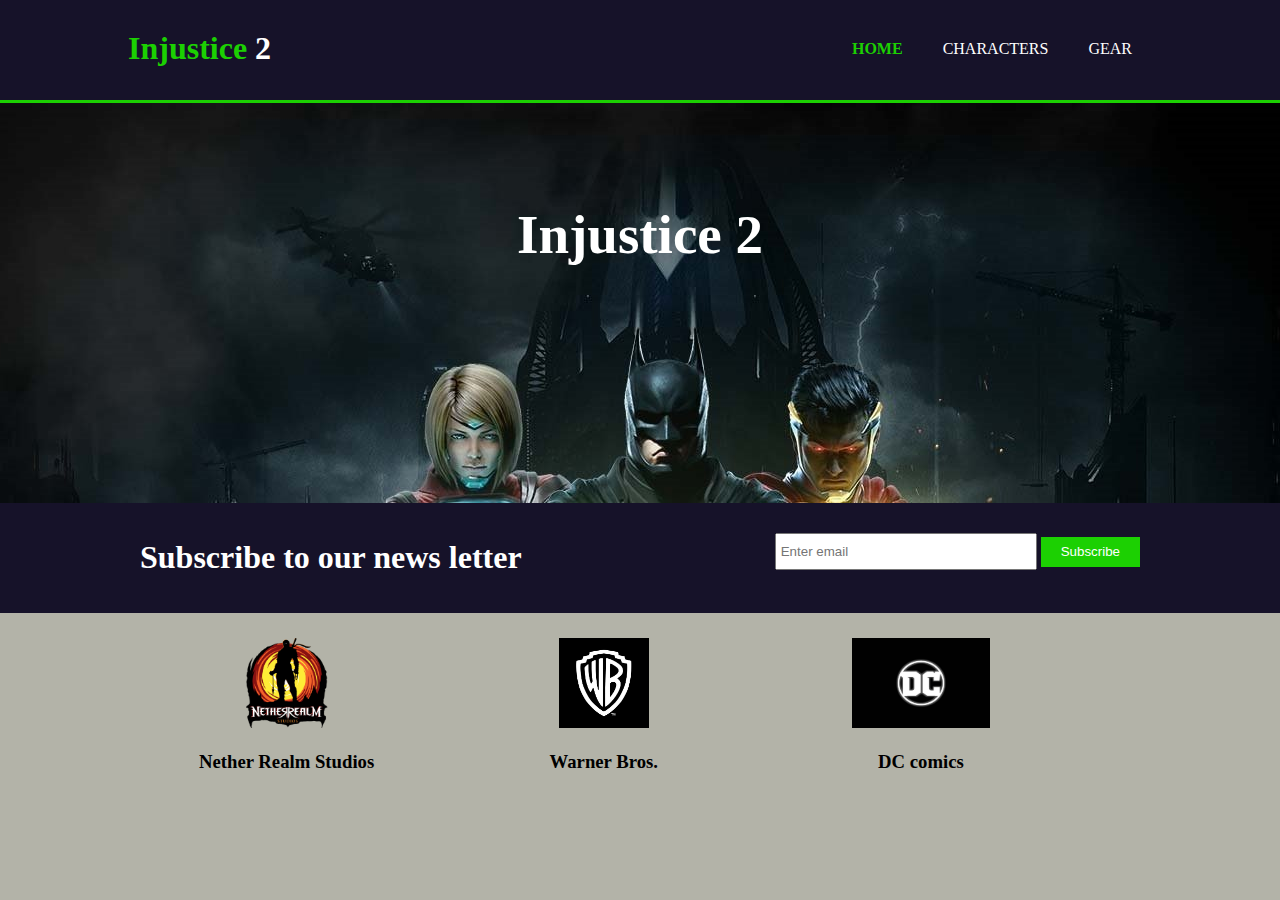
<file: index.html>
<!Doctype Html>

<html>
<head>
	<meta charset="utf- 8">
	<meta name='viewport' content="width=device-width">
	<title>Injustice 2 Crash Course | Welcome</title>
	<link rel="stylesheet" href="./css/donkey.css">
</head>
<body>
	<header>
		<div class="container">
			<div id="branding">
				<h1><span class="highlight">Injustice</span> 2</h1>
			</div>
			<nav>
				<ul>
					<li class="current"><a href="index.html">Home</a></li>
					<li><a href="char.html">Characters</a></li>
					<li><a href="gear.html">Gear</a></li>
				</ul>
			</nav>
		</div>
	</header>
	
	<section id="showcase">
		<div class="container">
			<h1>Injustice 2</h1>
		</div>
	</section>
	
	<section id="newsletter">
		<div class="container">
			<h1>Subscribe to our news letter</h1>
			<form>
				<input type="email" placeholder="Enter email"/>
				<button type="submit" class="button_1">Subscribe</button>
			</form>
		</div>
	</section>
	
	<section id="boxes">
		<div class="container">
			<div class='box'>
			<img src="./img/NetherRealm.png">
				<h3>Nether Realm Studios</h3>
			</div>
			<div class='box'>
			<img src="./img/warner-bros.jpg">
				<h3>Warner Bros.</h3>
			</div>
			<div class='box'>
			<img src="./img/DC.jpg">
				<h3>DC comics</h3>
			</div>
		</div>
	</section>
</body>

<html>
</file>
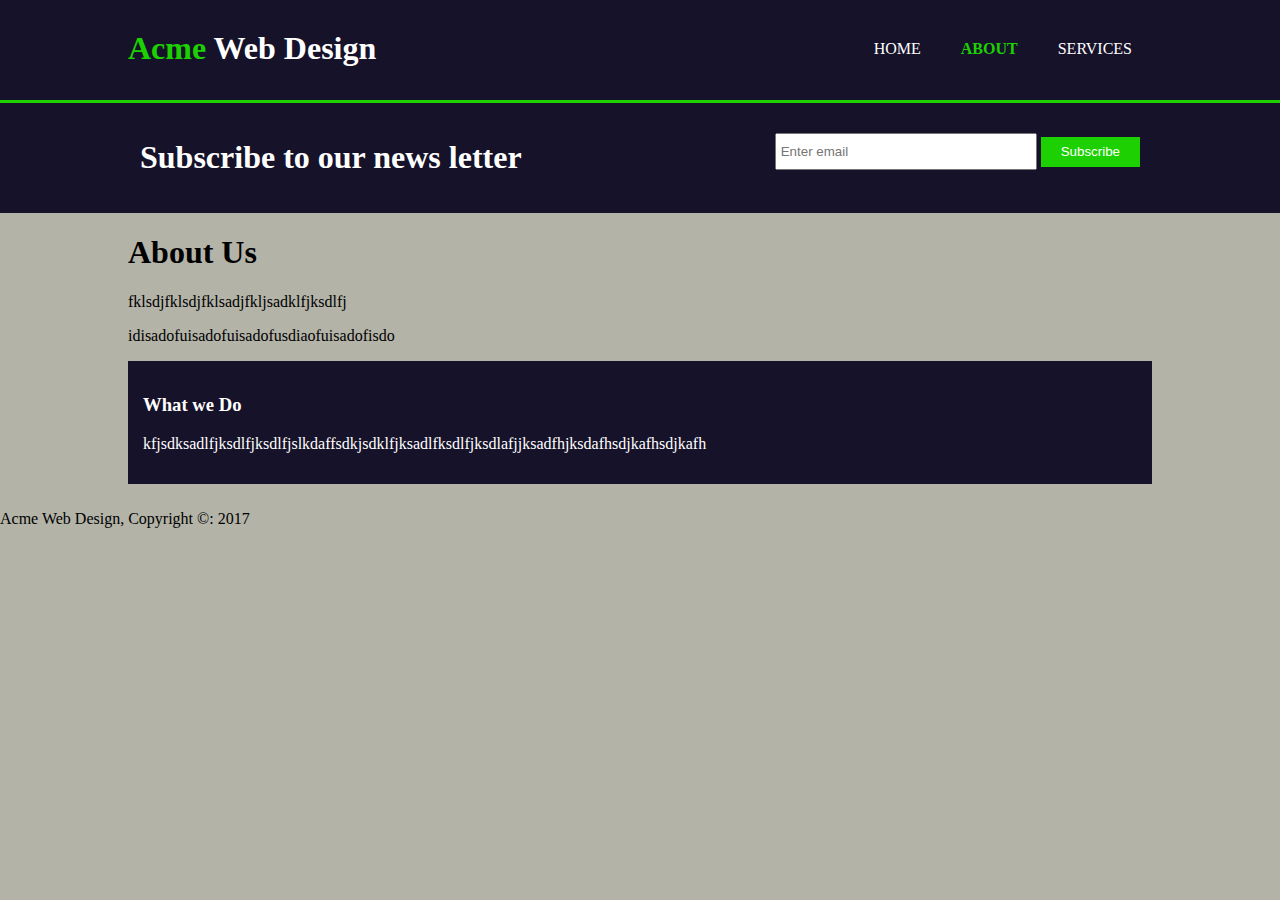
<file: about.html>
<!Doctype Html>

<html>
<head>
	<meta charset="utf- 8">
	<meta name='viewport' content="width=device-width">
	<title>Injustice 2 Crash Course | About</title>
	<link rel="stylesheet" href="./css/donkey.css">
</head>
<body>
	<header>
		<div class="container">
			<div id="branding">
				<h1><span class="highlight">Acme</span> Web Design</h1>
			</div>
			<nav>
				<ul>
					<li><a href="index.html">Home</a></li>
					<li class="current"><a href="about.html">About</a></li>
					<li><a href="services.html">Services</a></li>
				</ul>
			</nav>
		</div>
	</header>
	
	<section id="newsletter">
		<div class="container">
			<h1>Subscribe to our news letter</h1>
			<form>
				<input type="email" placeholder="Enter email"/>
				<button type="submit" class="button_1">Subscribe</button>
			</form>
		</div>
	</section>
	
	<section id="main">
		<div class="container">
			<article id="main-col">
				<h1 class="page-title">About Us</h1>
				<p>fklsdjfklsdjfklsadjfkljsadklfjksdlfj</p>
				<p>idisadofuisadofuisadofusdiaofuisadofisdo</p>
			</article>
			<aside id="sidebar">
				<div class="dark">
				<h3>What we Do</h3>
				<p>kfjsdksadlfjksdlfjksdlfjslkdaffsdkjsdklfjksadlfksdlfjksdlafjjksadfhjksdafhsdjkafhsdjkafh</p>
				</div>
			</aside>
		</div>
	</section>
	
	<footer>
		<p>Acme Web Design, Copyright &copy: 2017</p>
	</footer>
</body>

<html>
</file>
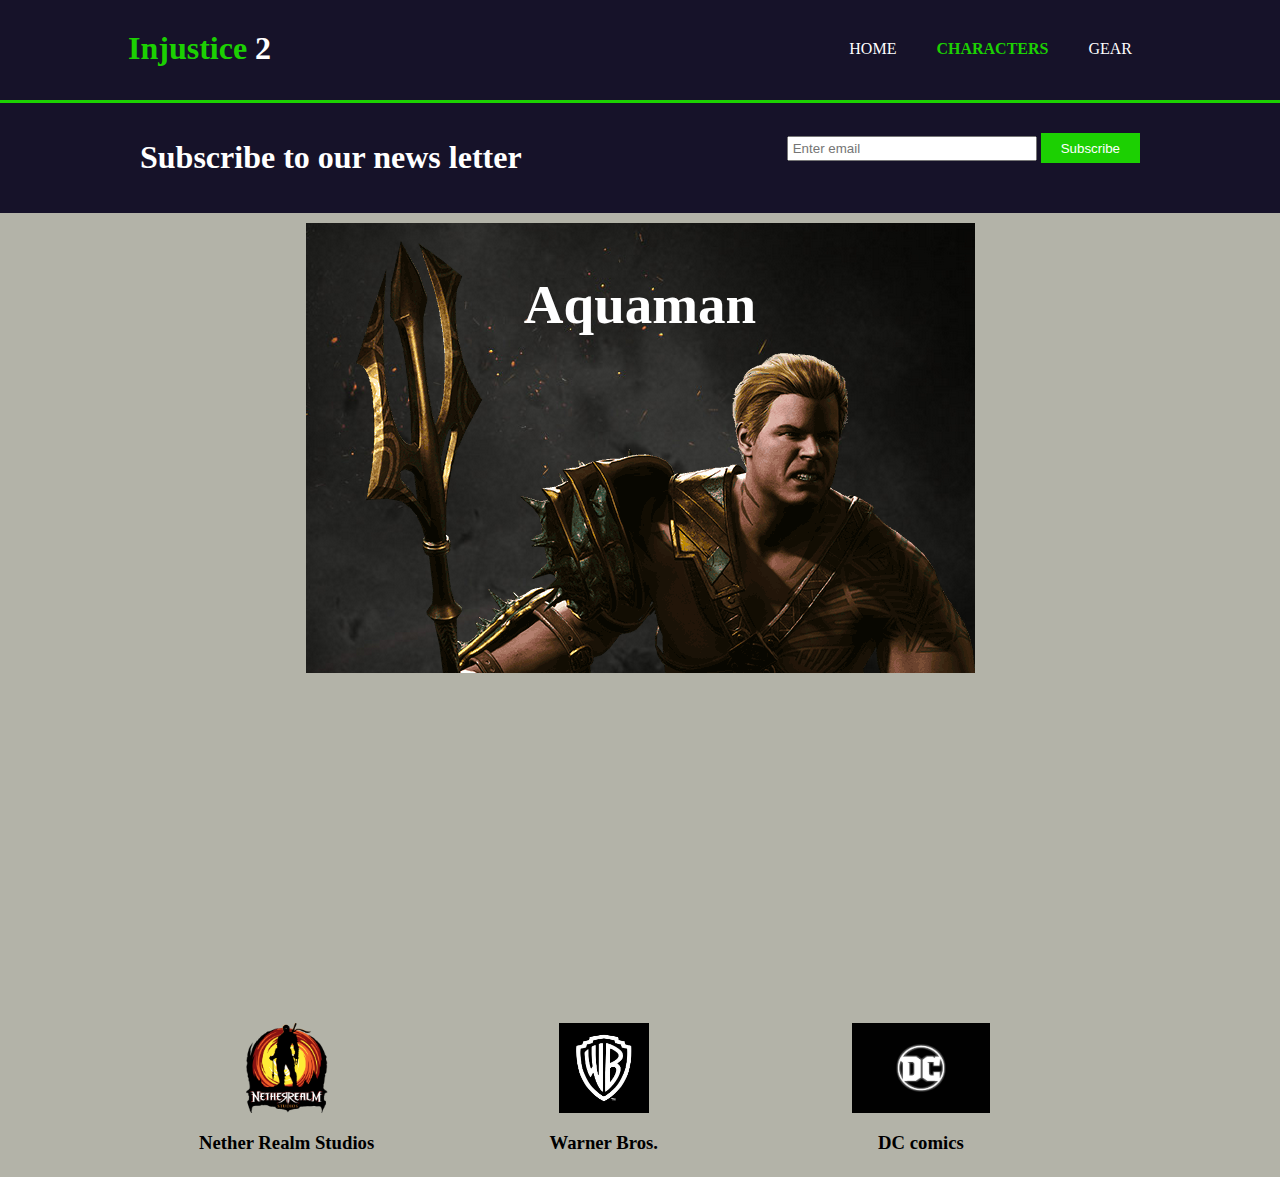
<file: Aquaman.html>
<html>
<head>
	<meta charset="utf- 8">
	<meta name='viewport' content="width=device-width">
	<title>Injustice 2 Crash Course | Welcome</title>
	<link rel="stylesheet" href="./css/donkey.css">
</head>
<body>
	<header>
		<div class="container">
			<div id="branding">
				<h1><span class="highlight">Injustice</span> 2</h1>
			</div>
			<nav>
				<ul>
					<li><a href="index.html">Home</a></li>
					<li class="current"><a href="char.html">Characters</a></li>
					<li><a href="services.html">Gear</a></li>
				</ul>
			</nav>
		</div>
	</header>
	
	<section id="newsletter">
		<div class="container">
			<h1>Subscribe to our news letter</h1>
			<form>
				<input type="email" placeholder="Enter email"/>
				<button type="submit" class="button_1">Subscribe</button>
			</form>
		</div>
	</section>
	<section id="Chars">
		<div class="container2">
			<h1>Aquaman</h1>
		</div>
	</section>
	<iframe width="560" height="315" src="https://www.youtube.com/embed/AdBX3bLlH38" frameborder="0" allowfullscreen></iframe>
	<section id="boxes">
		<div class="container">
			<div class='box'>
			<img src="./img/NetherRealm.png">
				<h3>Nether Realm Studios</h3>
			</div>
			<div class='box'>
			<img src="./img/warner-bros.jpg">
				<h3>Warner Bros.</h3>
			</div>
			<div class='box'>
			<img src="./img/DC.jpg">
				<h3>DC comics</h3>
			</div>
		</div>
	</section>
</body>

<html>
</file>
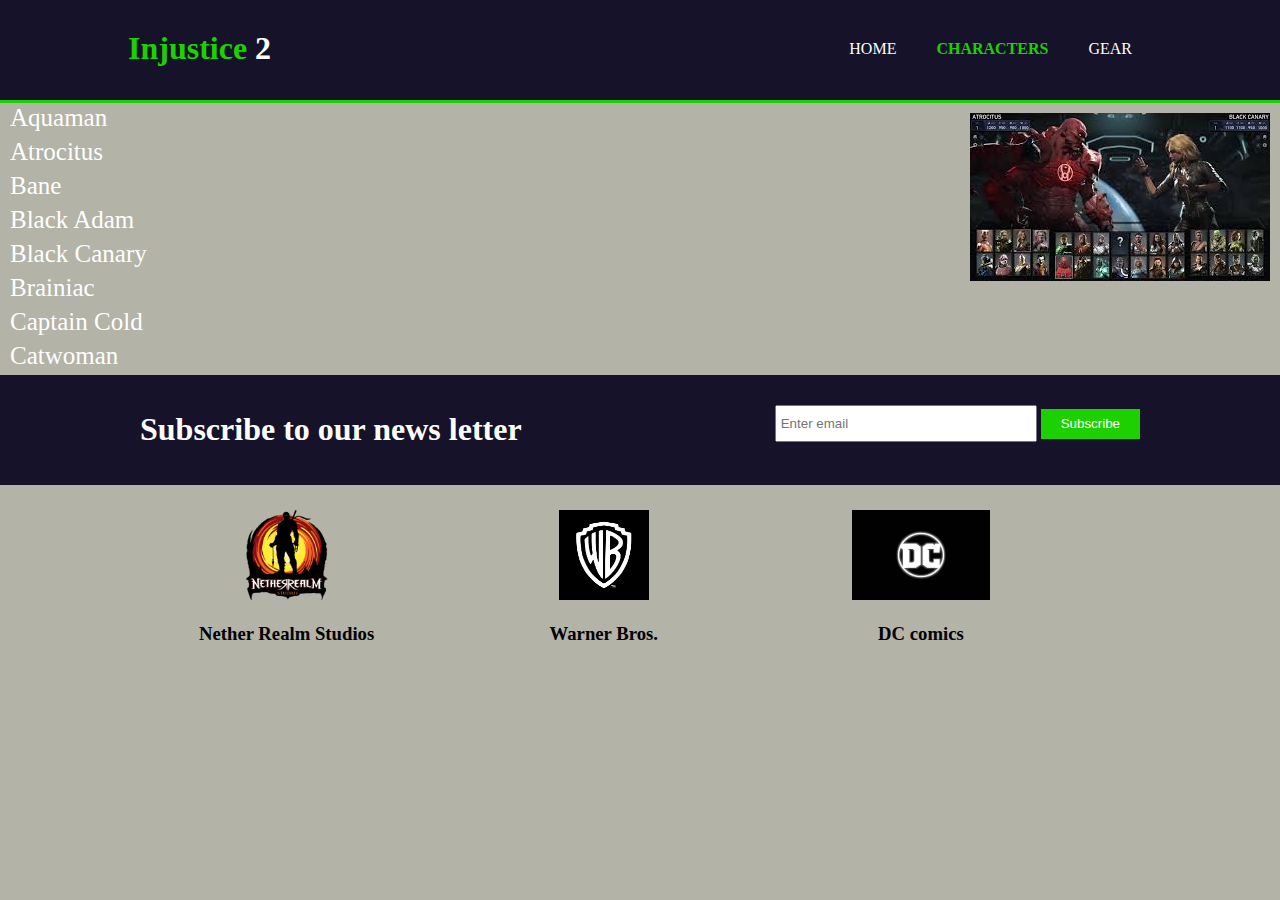
<file: char.html>
<!Doctype Html>

<html>
<head>
	<meta charset="utf- 8">
	<meta name='viewport' content="width=device-width">
	<title>Injustice 2 Crash Course | Welcome</title>
	<link rel="stylesheet" href="./css/donkey.css">
</head>
<body>
	<header>
		<div class="container">
			<div id="branding">
				<h1><span class="highlight">Injustice</span> 2</h1>
			</div>
			<nav>
				<ul>
					<li><a href="index.html">Home</a></li>
					<li class="current"><a href="char.html">Characters</a></li>
					<li><a href="services.html">Gear</a></li>
				</ul>
			</nav>
		</div>
	</header>
	<div id="rost">
		<img src="./img/roster.jpg">
	</div>
	<div id="people">
		<ul>
			<li><a href="Aquaman.html"> Aquaman</a></li>
			<li><a href="Atrocitus.html">Atrocitus</a></li>
			<li><a href="Bane.html">Bane</a></li>
			<li><a href="BlackAdam.html">Black Adam</a></li>
			<li><a href="BalckCan.html">Black Canary</a></li>
			<li><a href="Brainiac.html">Brainiac</a></li>
			<li><a href="Captain.html">Captain Cold</a></li>
			<li><a href="Cat.html">Catwoman</a></li>
		</ul>
	</div>
	
	<section id="newsletter">
		<div class="container">
			<h1>Subscribe to our news letter</h1>
			<form>
				<input type="email" placeholder="Enter email"/>
				<button type="submit" class="button_1">Subscribe</button>
			</form>
		</div>
	</section>
	
	<section id="boxes">
		<div class="container">
			<div class='box'>
			<img src="./img/NetherRealm.png">
				<h3>Nether Realm Studios</h3>
			</div>
			<div class='box'>
			<img src="./img/warner-bros.jpg">
				<h3>Warner Bros.</h3>
			</div>
			<div class='box'>
			<img src="./img/DC.jpg">
				<h3>DC comics</h3>
			</div>
		</div>
	</section>
	
</body>

<html>
</file>
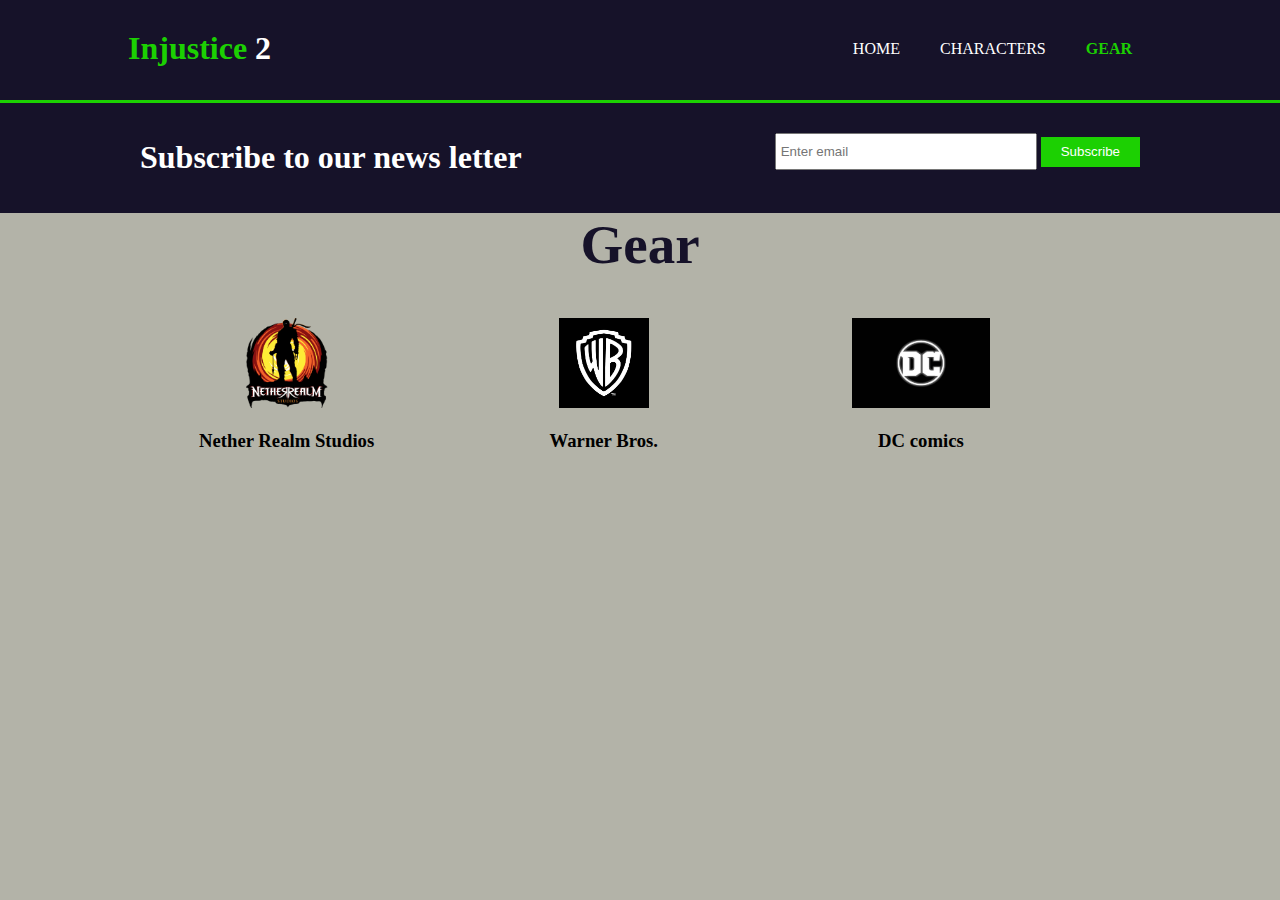
<file: gear.html>
<!Doctype Html>

<html>
<head>
	<meta charset="utf- 8">
	<meta name='viewport' content="width=device-width">
	<title>Injustice 2 Crash Course | gear</title>
	<link rel="stylesheet" href="./css/donkey.css">
</head>
<body>
	<header>
		<div class="container">
			<div id="branding">
				<h1><span class="highlight">Injustice</span> 2</h1>
			</div>
			<nav>
				<ul>
					<li><a href="index.html">Home</a></li>
					<li><a href="char.html">Characters</a></li>
					<li class="current"><a href="gear.html">Gear</a></li>
				</ul>
			</nav>
		</div>
	</header>
	
	<section id="newsletter">
		<div class="container">
			<h1>Subscribe to our news letter</h1>
			<form>
				<input type="email" placeholder="Enter email"/>
				<button type="submit" class="button_1">Subscribe</button>
			</form>
		</div>
	</section>
	<section class ="gear">
		<div id="present">
			<h1>Gear</h1>
		</div>
	</section>
	<section id="boxes">
		<div class="container">
			<div class='box'>
			<img src="./img/NetherRealm.png">
				<h3>Nether Realm Studios</h3>
			</div>
			<div class='box'>
			<img src="./img/warner-bros.jpg">
				<h3>Warner Bros.</h3>
			</div>
			<div class='box'>
			<img src="./img/DC.jpg">
				<h3>DC comics</h3>
			</div>
		</div>
	</section>
</body>

<html>
</file>
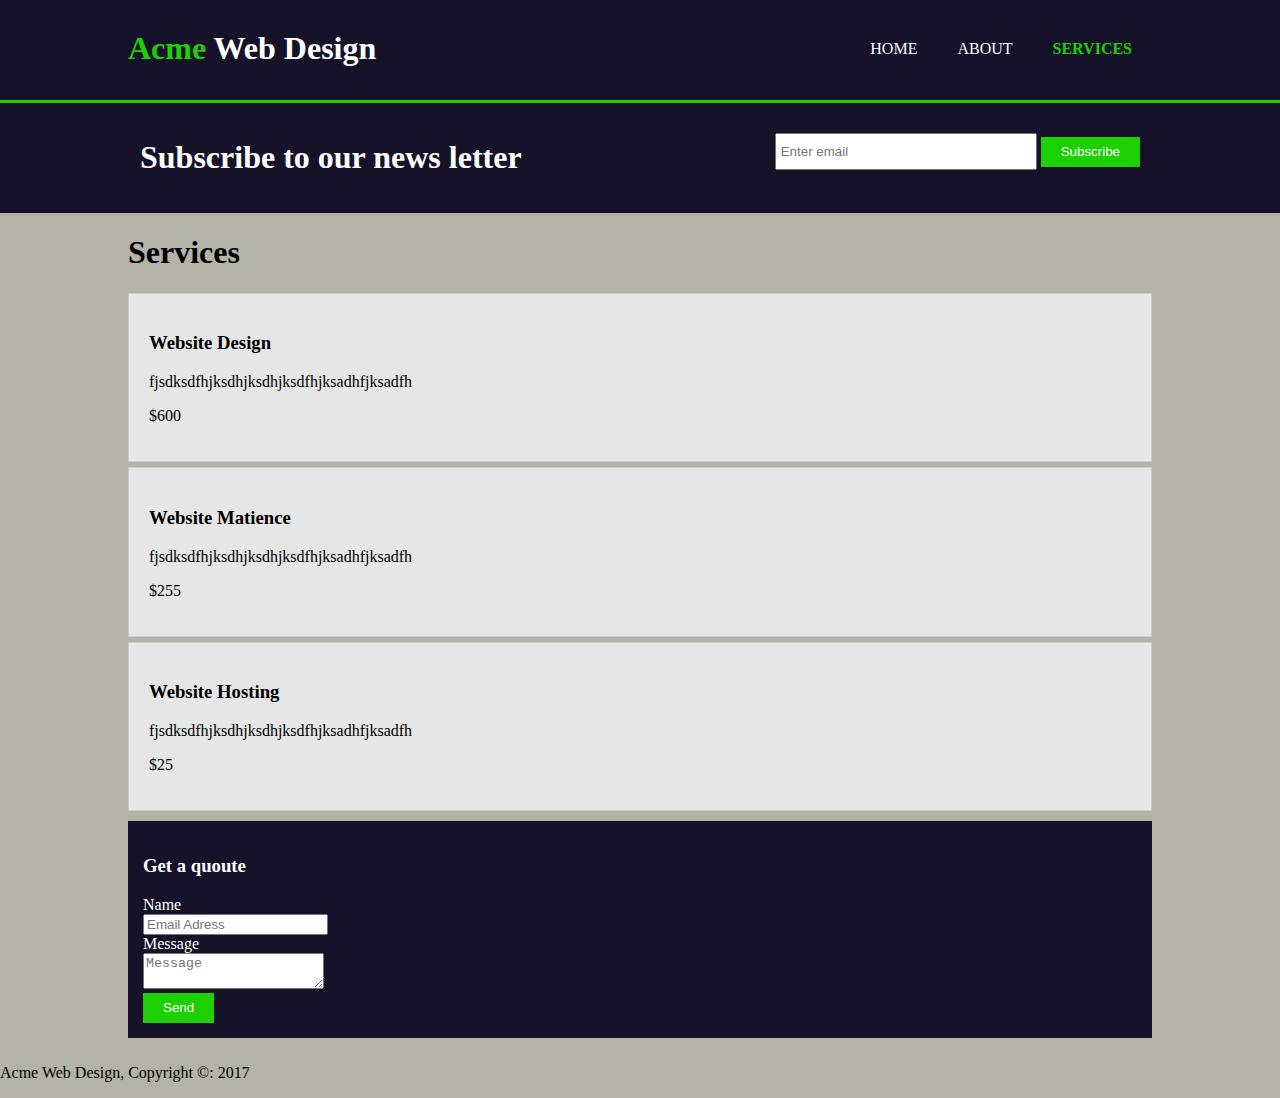
<file: services.html>
<!Doctype Html>

<html>
<head>
	<meta charset="utf- 8">
	<meta name='viewport' content="width=device-width">
	<title>Injustice 2 Crash Course | Services</title>
	<link rel="stylesheet" href="./css/donkey.css">
</head>
<body>
	<header>
		<div class="container">
			<div id="branding">
				<h1><span class="highlight">Acme</span> Web Design</h1>
			</div>
			<nav>
				<ul>
					<li><a href="index.html">Home</a></li>
					<li><a href="about.html">About</a></li>
					<li class="current"><a href="services.html">Services</a></li>
				</ul>
			</nav>
		</div>
	</header>
	
	<section id="newsletter">
		<div class="container">
			<h1>Subscribe to our news letter</h1>
			<form>
				<input type="email" placeholder="Enter email"/>
				<button type="submit" class="button_1">Subscribe</button>
			</form>
		</div>
	</section>
	
	<section id="main">
		<div class="container">
			<article id="main-col">
				<h1 class="page-title">Services</h1>
				<ul id="services">
					<li>
						<h3>Website Design</h3>
						<p>fjsdksdfhjksdhjksdhjksdfhjksadhfjksadfh</p>
						<p>$600</p>
					</li>
					<li>
						<h3>Website Matience</h3>
						<p>fjsdksdfhjksdhjksdhjksdfhjksadhfjksadfh</p>
						<p>$255</p>
					</li>
					<li>
						<h3>Website Hosting</h3>
						<p>fjsdksdfhjksdhjksdhjksdfhjksadhfjksadfh</p>
						<p>$25</p>
					</li>
				</ul>
			</article>
			<aside id="sidebar">
				<div class="dark">
				<h3>Get a quoute</h3>
				<form class="quotes">
				<div>
					<label>Name</label></br>
					<input type="email" placeholder="Email Adress">
				</div>
				<div>
					<label>Message</label></br>
					<textarea placeholder="Message"></textarea>
				</div>
				<button class="button_1" type="submit">Send</button>
				</form>
				</div>
			</aside>
		</div>
	</section>
	
	<footer>
		<p>Acme Web Design, Copyright &copy: 2017</p>
	</footer>
</body>

<html>
</file>
<file: css/donkey.css>
body {
	font: 15px 1.5 Arial, Helvetica, sans-serif;
	padding:0;
	margin:0;
	background-color:#b3b3a8;
}
/*Global */
.container {
	width:80%;
	margin:auto;
	overflow:hidden;
}
ul{
	margin:0;
	padding:0;
}
.button_1 {
	height:30px;
	background:#1cd002;
	border:0;
	padding-left:20px;
	padding-right:20px;
	color:#ffffff;
}

.dark{
	padding:15px;
	background:#161229;
	color:#ffffff;
	margin-top:10px;
	margin-bottom:10px;
}
/*header*/
header {
	background:#161229;
	color:#ffffff;
	padding-top:30px;
	min-height:70px;
	border-bottom:#1cd002 3px solid;
}
header a{
	color:#ffffff;
	text-decoration:none;
	text-transform:uppercase;
	font-size:16px;
}

header li{
	float:left;
	display:inline;
	padding: 0 20px 0 20px;
}
header #branding{
	float:left;
}
header #branding h1{
	margin:0;
}
header nav{
	float:right;
	margin-top:10px;
}
header .highlight, header .current a {
	color:#1cd002;
	font-weight:bold;
}
header a:hover{
	color:#cccccc;
	font-weight:bold;
}

/* Characters */
#people a {
	color:#ffffff;
	text-decoration:none;
}
#people li {
	padding: 1px 0 5px 10px;
	font-size:25px;
}
#people a:hover{
	color:#f40b45;
	font-weight:bold;
}
#rost {
	margin:10px 10px 0 0;
	float:right;
	
}
#rost img{
	height:150%;
}
.container2{
	height:50%;
	overflow:hidden;
	margin:10px;
}
#Chars {
	min-height:400px;
	background:url('../img/Aquaman.png') no-repeat -1000px -400px;
	text-align:center;
	background-position:top;
	color:#ffffff;
}
#Chars h1 {
	margin-top:50px;
	font-size:55px;
	margin-bottom:10px;
}
/* ShowCase*/
#showcase {
	min-height:400px;
	background:url('../img/load-out.jpg') no-repeat -600px -400px;
	text-align:center;
	background-position:top;
	color:#ffffff;
}
#showcase h1{
	margin-top:100px;
	font-size:55px;
	margin-bottom:10px;
}
#showcase p{
	font-size:20px;
}
/* Newsleeter */
#newsletter{
	padding:15px;
	color:#ffffff;
	background:#161229
}
#newsletter h1{
	float:left;
}
#newsletter form{
	float:right;
	margin-top:15px;
}
#newsletter input[type="email"]{
	padding:4px;
	height:25px;
	width:250px;
}
/* Boxes */
#boxes {
	margin-top:20px;
}
#boxes .box{
	float:left;
	text-align:center;
	width:30%;
	padding:5px;
}
#boxes .box img{
	height:90px;
}
/*side bar */
aside #sidebar{
	float:right;
	width:30%;
	margin-top:10px;
	height:40px;
}
aside #intro {
	float:right;
	width:20%;
	margin-top:10px;
}

aside #sidebar .quotes input, aside #sidebar .quotes textarea{
	width:90%;
	padding:5px;
}

/* Main col */
article #main-col{
	float:left;
	width:50%;
}

/* Services */
ul#services li{
	list-style:none;
	padding:20px;
	border:#cccccc solid 1px;
	margin-bottom:5px;
	background:#e6e6e6;
}

#present h1{
	color:#161229;
	font-weight:bold;
	font-size:55px;
	text-align:center;
	margin-top:0;
}
</file>
